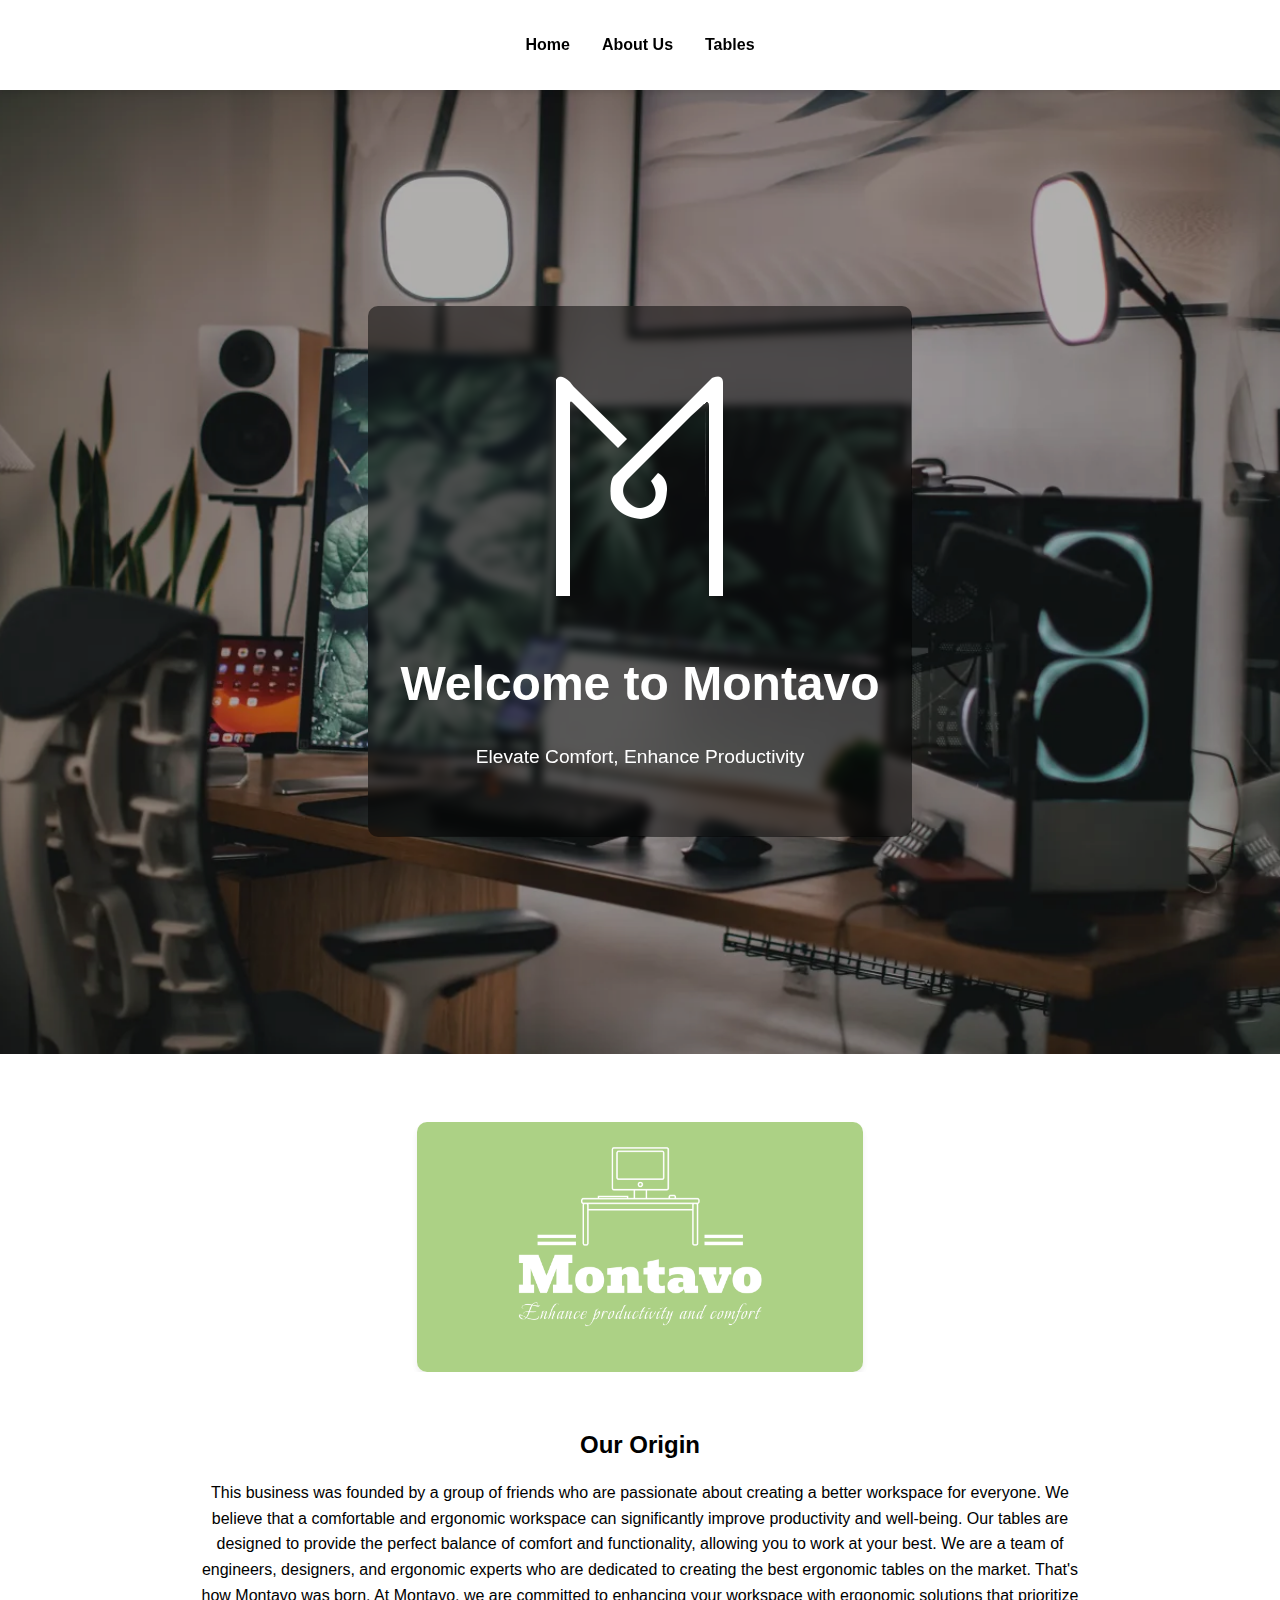
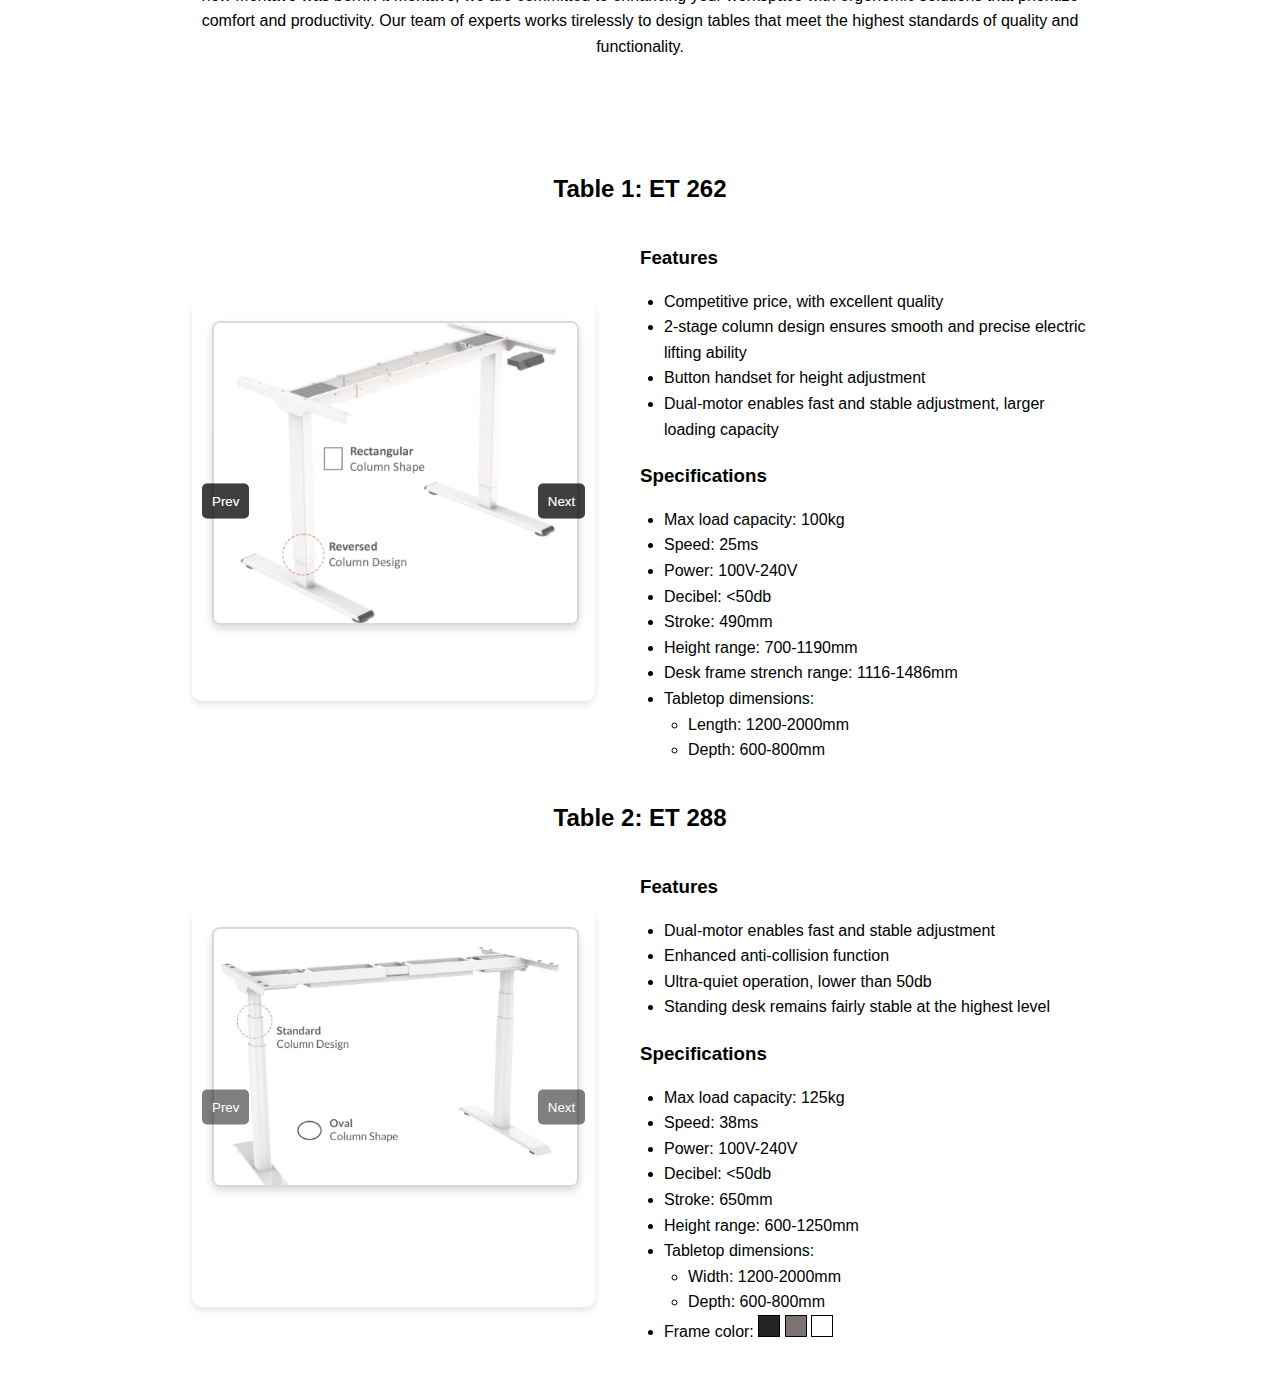
<file: index.html>
<!DOCTYPE html>
<html lang="en">
<head>
    <meta charset="UTF-8">
    <meta name="viewport" content="width=device-width, initial-scale=1.0">
    <title>Ergonomic Tables - Comfort and Productivity</title>
    <link rel="stylesheet" href="styles.css">
    <script src="https://code.jquery.com/jquery-3.6.0.min.js"></script>
</head>
<body>
    <header id="sticky-header">
        <nav>
            <ul>
                <li><a href="#home">Home</a></li>
                <li><a href="#origin">About Us</a></li>
                <li><a href="#table1">Tables</a></li>
            </ul>
        </nav>
    </header>
    <main>
        <section id="home" class="section">
            <div class="content-wrapper">
                <img src="images/logo.png" class="logo-image">
                <h1>Welcome to Montavo</h1>
                <p>Elevate Comfort, Enhance Productivity</p>
            </div>
        </section>

        <section id="origin" class="section">
            <div>
                <div class="image-preview">
                    <img src="images/montavo.png" alt="Montavo logo team" class="responsive-image">
                </div>
            </div>
            
            <div>
                <h2>Our Origin</h2>
                <p>
                This business was founded by a group of friends who are passionate about creating a better workspace for everyone.
                We believe that a comfortable and ergonomic workspace can significantly improve productivity and well-being.
                Our tables are designed to provide the perfect balance of comfort and functionality, allowing you to work at your best.
                We are a team of engineers, designers, and ergonomic experts who are dedicated to creating the best ergonomic tables on the market.
                That's how Montavo was born.
                At Montavo, we are committed to enhancing your workspace with ergonomic solutions that prioritize comfort and productivity. Our team of experts works tirelessly to design tables that meet the highest standards of quality and functionality.
                </p>
            </div>
            
        </section>

        <section id="table1" class="section table-showcase">
            <div>
                <h2>Table 1: ET 262</h2>
                <div class="table-content">
                    <div class="image-slider">
                        <div class="image-container">
                            <img src="images/table1/table1.png" alt="ET 262 Image 1" class="slider-image active fit-image">
                        </div>
                        <div class="image-container">
                            <img src="images/table1/table1.2.png" alt="ET 262 Image 3" class="slider-image fit-image">
                        </div>
                        <div class="image-container">
                            <img src="images/table1/places.png" alt="ET 262 Image 3" class="slider-image fit-image">
                        </div>
                        <button class="prev">Prev</button>
                        <button class="next">Next</button>
                    </div>
                    <div class="table-info">
                        <h3>Features</h3>
                        <ul>
                            <li>Competitive price, with excellent quality</li>
                            <li>2-stage column design ensures smooth and precise electric lifting ability</li>
                            <li>Button handset for height adjustment</li>
                            <li>Dual-motor enables fast and stable adjustment, larger loading capacity</li>
                        </ul>
                        <h3>Specifications</h3>
                        <ul>
                            <li>Max load capacity: 100kg</li>
                            <li>Speed: 25ms</li>
                            <li>Power: 100V-240V</li>
                            <li>Decibel: &lt;50db</li>
                            <li>Stroke: 490mm</li>
                            <li>Height range: 700-1190mm</li>
                            <li>Desk frame strench range: 1116-1486mm</li>
                            <li>Tabletop dimensions:</li>
                            <ul>
                                <li>Length: 1200-2000mm</li>
                                <li>Depth: 600-800mm</li>
                            </ul>
                        </ul>
                    </div>
                </div>
            </div>
            
            <div>
                <h2>Table 2: ET 288</h2>
                <div class="table-content">
                    <div class="image-slider">
                        <div class="image-container">
                            <img src="images/table2/table2.png" alt="ET 288 Image 1" class="slider-image active fit-image" style="width: 100%; height: 100%; object-fit: cover;">
                        </div>
                        <div class="image-container">
                            <img src="images/table2/desk.png" alt="ET 288 Image 1" class="slider-image fit-image" style="width: 100%; height: 100%; object-fit: cover;">
                        </div>
                        <div class="image-container">
                            <img src="images/table2/leg.png" alt="ET 288 Image 1" class="slider-image fit-image" style="width: 100%; height: 100%; object-fit: cover;">
                        </div>
                        <div class="image-container">
                            <img src="images/table2/standleg.png" alt="ET 288 Image 1" class="slider-image fit-image" style="width: 100%; height: 100%; object-fit: cover;">
                        </div>
                    </div>

                    <div class="table-info">
                        <h3>Features</h3>
                        <ul>
                            <li>Dual-motor enables fast and stable adjustment</li>
                            <li>Enhanced anti-collision function</li>
                            <li>Ultra-quiet operation, lower than 50db</li>
                            <li>Standing desk remains fairly stable at the highest level</li>
                        </ul>
                        <h3>Specifications</h3>
                        <ul>
                            <li>Max load capacity: 125kg</li>
                            <li>Speed: 38ms</li>
                            <li>Power: 100V-240V</li>
                            <li>Decibel: &lt;50db</li>
                            <li>Stroke: 650mm</li>
                            <li>Height range: 600-1250mm</li>
                            <li>Tabletop dimensions:</li>
                            <ul>
                                <li>Width: 1200-2000mm</li>
                                <li>Depth: 600-800mm</li>
                            </ul>
                            <li>
                                Frame color:
                                <div class="color-square" style="background-color: #272322;"></div>
                                <div class="color-square" style="background-color: #7d7370;"></div>
                                <div class="color-square" style="background-color: #ffffff;"></div>
                            </li>
                        </ul>
                    </div>
                </div>
            </div>
        </section>
            
        </section>
    </main>
    <script src="script.js"></script>
</body>
</html>
</file>
<file: styles.css>
body {
    font-family: 'Segoe UI', Tahoma, Geneva, Verdana, sans-serif;
    line-height: 1.6;
    margin: 0;
    padding: 0;
    color: var(--text-color);
    background-color: var(--background-color);
}

#sticky-header {
    position: sticky;
    top: 0;
    background-color: rgba(255, 255, 255, 0.9);
    box-shadow: 0 2px 5px rgba(0, 0, 0, 0.1);
    z-index: 1000;
    padding: 1rem 0;
}

nav ul {
    list-style-type: none;
    padding: 0;
    display: flex;
    justify-content: center;
}

nav ul li {
    margin: 0 1rem;
}

nav ul li a {
    color: var(--primary-color);
    text-decoration: none;
    font-weight: bold;
    transition: color 0.3s ease;
}

nav ul li a:hover {
    color: var(--accent-color);
}

.section {
    padding: 2rem 12rem !important;
    min-height: 600px;
    display: flex;
    flex-direction: column;
    justify-content: center;
    align-items: center;
    text-align: center;
}

h1, h2, h3 {
    margin-bottom: 1rem;
}

.cta-button {
    display: inline-block;
    background-color: var(--primary-color);
    color: white;
    padding: 0.5rem 1rem;
    border-radius: 5px;
    text-decoration: none;
    transition: background-color 0.3s ease, transform 0.3s ease;
    cursor: pointer;
}

.cta-button:hover {
    background-color: var(--secondary-color);
    transform: scale(1.05);
}

.empathy-map {
    grid-template-columns: repeat(2, 1fr);
    gap: 2rem;
    max-width: 800px;
    width: 100%;
    display: flex; /* Arrange sections horizontally */
      justify-content: space-around; /* Equal spacing between sections */
      width: 80%; /* Adjust width as needed */
      margin: 20px auto; /* Center the map */
}

.empathy-section {
    background-color: white;
    border-radius: 10px;
    padding: 1rem;
    box-shadow: 0 4px 6px rgba(0, 0, 0, 0.1);
    transition: transform 0.3s ease;
}

.empathy-section:hover {
    transform: translateY(-5px);
}

.note-card {
    background-color: #fff9c4;
    border: 1px solid #fff59d;
    border-radius: 3px;
    padding: 0.5rem;
    margin-bottom: 0.5rem;
    transition: transform 0.3s ease;
}

.note-card:hover {
    transform: scale(1.05);
}

.table-showcase {
    background-color: white;
}

.table-content {
    display: flex;
    justify-content: space-between;
    align-items: center;
    max-width: 1200px;
    margin: 0 auto;
}

.image-slider {
    width: 45%;
    position: relative;
    overflow: hidden;
    border-radius: 10px;
    box-shadow: 0 4px 6px rgba(0, 0, 0, 0.1);
    height: 400px; /* Set a fixed height as needed */
    overflow: hidden; /* Prevent overflow */
}

.image-slider img {
    width: 100%;
    height: 100%; /* Ensure images fill the height */
    object-fit: cover; /* Maintain aspect ratio and cover the area */
    display: none;
}

.image-slider img:first-child {
    display: block;
}

.table-info {
    width: 50%;
    text-align: left;
}

.table-info ul {
    padding-left: 1.5rem;
}

footer {
    background-color: var(--primary-color);
    color: white;
    text-align: center;
    padding: 1rem;
}

/* Animations */
@keyframes fadeIn {
    from { opacity: 0; }
    to { opacity: 1; }
}

@keyframes slideIn {
    from { transform: translateY(50px); opacity: 0; }
    to { transform: translateY(0); opacity: 1; }
}

.section {
    animation: fadeIn 1s ease-out;
}

.section > * {
    animation: slideIn 1s ease-out;
}

.image-preview {
    position: relative;
    overflow: hidden;
    max-width: 100%;
    margin-top: 2rem;
    transition: transform 0.3s ease;
}

.image-preview img {
    width: auto;
    height: auto;
    display: block;
    border-radius: 10px;
    box-shadow: 0 4px 6px rgba(0, 0, 0, 0.1);
    transition: transform 0.3s ease;
    margin: auto
}

.image-preview:hover {
    transform: scale(1.05);
}

.image-preview:hover img {
    transform: scale(1.1);
}

.section:not(:hover) .image-preview {
    opacity: 0.7;
}

.section:hover .image-preview {
    opacity: 1;
}

#home {
    position: relative;
    min-height: 100vh;
    display: flex;
    justify-content: center;
    align-items: center;
    text-align: center;
    color: white;
    padding: 0;
    overflow: hidden;
}

#home::before {
    content: "";
    position: absolute;
    top: 0;
    left: 0;
    width: 100%;
    height: 100%;
    background-image: url('images/cover-bg.webp');
    background-size: cover;
    background-position: center;
    background-repeat: no-repeat;
    filter: brightness(0.7);
    z-index: -1;
}

#home .content-wrapper {
    max-width: 800px;
    padding: 2rem;
    background-color: rgba(0, 0, 0, 0.5);
    border-radius: 10px;
    -webkit-backdrop-filter: blur(5px);
    backdrop-filter: blur(5px);
}

#home h1 {
    margin: 0;
    font-size: 3rem;
}

#home p {
    font-size: 1.2rem;
    margin-bottom: 2rem;
}

#home .cta-button {
    display: inline-block;
    background-color: var(--primary-color);
    color: white;
    padding: 0.75rem 1.5rem;
    border-radius: 5px;
    text-decoration: none;
    transition: background-color 0.3s ease, transform 0.3s ease;
    cursor: pointer;
    font-size: 1.1rem;
}

#home .cta-button:hover {
    background-color: var(--secondary-color);
    transform: scale(1.05);
}

#origin {
    display: grid;
    grid-template-columns: 1fr 1fr;
    gap: 20px;
}

@media only screen and (max-width: 1300px) {
    #origin {
        grid-template-columns: 1fr;
        grid-template-rows: 1fr 1fr;
        padding: 2rem;
    }
}

.slider-container {
    position: relative;
    overflow: hidden;
}

.slider-container img {
    display: none;
    max-width: 100%;
    height: auto;
}

.slider-container img.active {
    display: block;
}

.slider-btn {
    position: absolute;
    top: 50%;
    transform: translateY(-50%);
    background: rgba(0, 0, 0, 0.5);
    color: white;
    border: none;
    padding: 10px;
    cursor: pointer;
    z-index: 2;
}

.prev { left: 10px; }
.next { right: 10px; }

.image-container {
    width: 100%;
    max-width: 800px; /* Adjust this value as needed */
    margin: 0 auto;
    padding: 20px;
    box-sizing: border-box;
}

.image-container img {
    width: 100%;
    height: 100%;
    object-fit: fit; /* Change to contain to fit the entire image */
    max-height: 400px; /* Adjust this value as needed */
}

/* Media query for smaller screens */
@media (max-width: 768px) {
    .image-container {
        padding: 10px;
    }

    .image-container img {
        max-height: 300px; /* Adjust for smaller screens */
    }
}

#empathy-map .image-slider {
    width: 100%;
    height: 400px; /* Adjust this value to your desired height */
    overflow: hidden;
    position: relative;
}

#empathy-map .slider-container {
    width: 200%;
    height: 100%;
    display: flex;
    transition: transform 0.5s ease-in-out;
}

#empathy-map .slider-image {
    width: 50%;
    height: 100%;
    object-fit: cover;
    flex-shrink: 0;
}

/* Add styles for the slider buttons */
.prev, .next {
    position: absolute;
    top: 50%;
    transform: translateY(-50%);
    background: rgba(0, 0, 0, 0.5);
    color: white;
    border: none;
    padding: 10px;
    cursor: pointer;
    z-index: 2;
    border-radius: 5px; /* Optional: for rounded corners */
}

.prev {
    left: 10px; /* Positioning for the previous button */
}

.next {
    right: 10px; /* Positioning for the next button */
}

.color-square {
    display: inline-block;
    /* Keep it inline with text */
    width: 20px;
    /* Width of the square */
    height: 20px;
    /* Height of the square */
    border: 1px solid #000;
    /* Optional: border color */
}

.slider-image {
    border: 2px solid #ccc; /* Light gray border */
    border-radius: 8px; /* Rounded corners */
    box-shadow: 0 4px 8px rgba(0, 0, 0, 0.2); /* Subtle shadow */
    transition: transform 0.3s; /* Smooth scaling effect */
    max-width: 100%; /* Ensure it doesn't overflow */
    height: auto; /* Maintain aspect ratio */
}

.slider-image:hover {
    transform: scale(1.05); /* Slightly enlarge on hover */
}

.image-container {
    position: relative;
    display: inline-block;
}

.overlay {
    position: absolute;
    top: 0;
    left: 0;
    right: 0;
    bottom: 0;
    background-color: rgba(0, 0, 0, 0.5); /* Semi-transparent black */
    color: white;
    display: flex;
    align-items: center;
    justify-content: center;
    opacity: 0;
    transition: opacity 0.3s;
}

.image-container:hover .overlay {
    opacity: 1; /* Show overlay on hover */
}

.empathy-section-container {
    display: flex; /* Aligns children in a row */
    justify-content: space-around; /* Distributes space evenly */
    width: 80%;
    margin: 20px auto;
}

.responsive-image {
    width: 40%;
    height: auto;
    max-height: 250px;
}

.fit-image {
    width: 100%; /* Adjusts the width to fit the container */
    height: auto; /* Maintains aspect ratio */
    object-fit: cover; /* Ensures the image covers the container */
}

.image-slider .slider-image {
width: 100%;
/* Adjust as needed */
height: auto;
/* Maintain aspect ratio */
max-height: 300px;
/* Set a fixed height */
object-fit: cover;
/* Ensure images cover the area */
}
</file>
